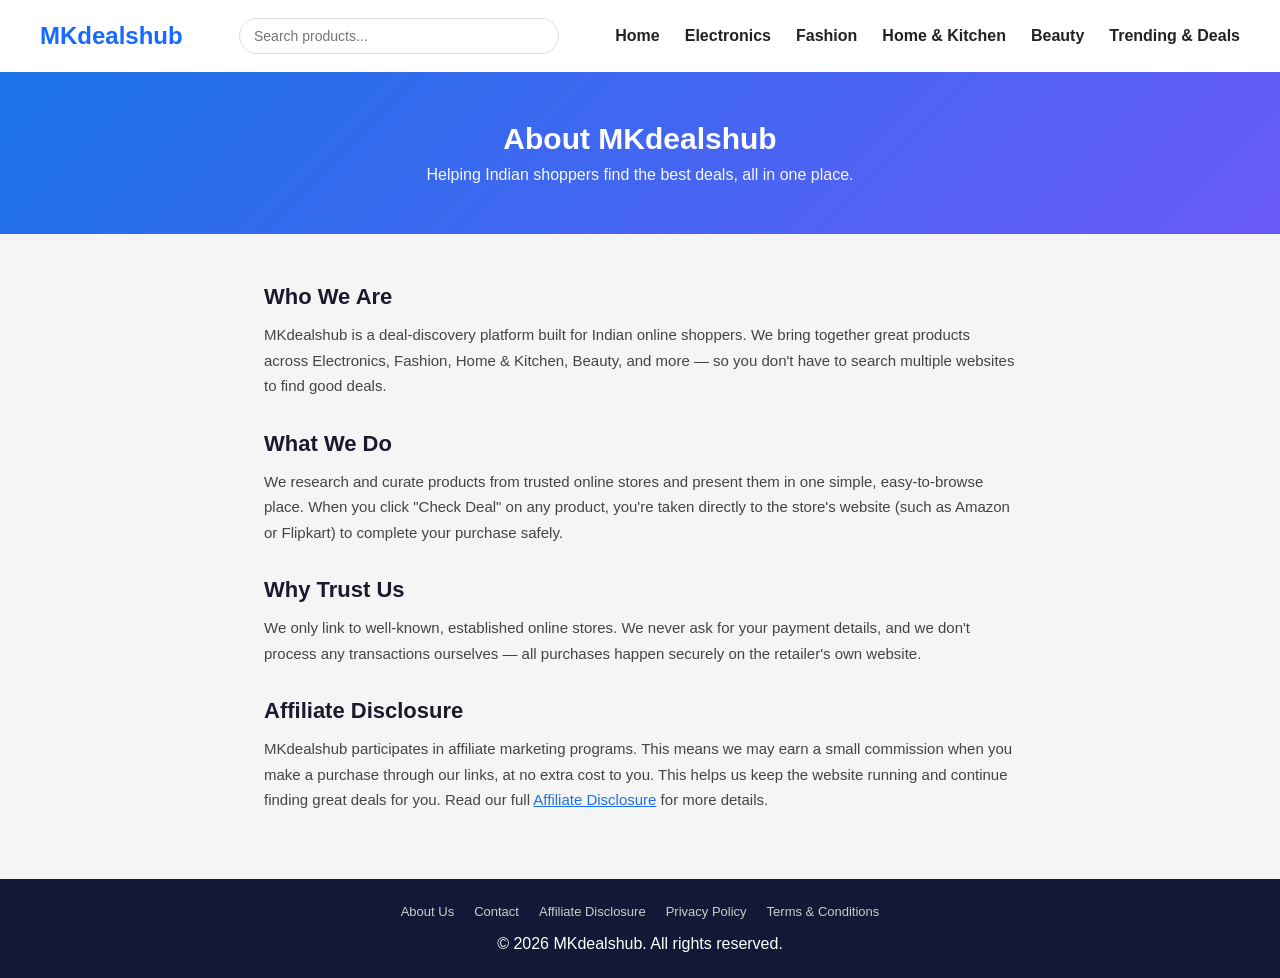
<file: about.html>
<!DOCTYPE html>
<html lang="en">
<head>
  <meta charset="UTF-8">
  <meta name="viewport" content="width=device-width, initial-scale=1.0">
  <meta name="description" content="Learn more about MKdealshub - your trusted destination for the best deals across multiple categories, made for Indian online shoppers.">
  <title>About Us - MKdealshub</title>
  <link rel="stylesheet" href="style.css">

  <!-- Google tag (gtag.js) -->
  <script async src="https://www.googletagmanager.com/gtag/js?id=G-NQM50Y5CRT"></script>
  <script>
    window.dataLayer = window.dataLayer || [];
    function gtag(){dataLayer.push(arguments);}
    gtag('js', new Date());
    gtag('config', 'G-NQM50Y5CRT');
  </script>
</head>
<body>

  <header class="site-header">
    <a href="index.html" class="logo">MKdealshub</a>

    <div class="search-box">
      <input type="text" id="searchInput" placeholder="Search products...">
    </div>

    <nav>
      <ul class="nav-menu" id="navMenu">
        <li><a href="index.html">Home</a></li>
        <li><a href="electronics.html">Electronics</a></li>
        <li><a href="fashion.html">Fashion</a></li>
        <li><a href="home-kitchen.html">Home & Kitchen</a></li>
        <li><a href="beauty.html">Beauty</a></li>
        <li><a href="trending.html">Trending & Deals</a></li>
      </ul>
    </nav>

    <button class="menu-toggle" id="menuToggle" aria-label="Open menu">
      <span></span>
      <span></span>
      <span></span>
    </button>
  </header>

  <section class="page-banner">
    <h1>About MKdealshub</h1>
    <p>Helping Indian shoppers find the best deals, all in one place.</p>
  </section>

  <section class="static-content">
    <h2>Who We Are</h2>
    <p>MKdealshub is a deal-discovery platform built for Indian online shoppers. We bring together great products across Electronics, Fashion, Home & Kitchen, Beauty, and more — so you don't have to search multiple websites to find good deals.</p>

    <h2>What We Do</h2>
    <p>We research and curate products from trusted online stores and present them in one simple, easy-to-browse place. When you click "Check Deal" on any product, you're taken directly to the store's website (such as Amazon or Flipkart) to complete your purchase safely.</p>

    <h2>Why Trust Us</h2>
    <p>We only link to well-known, established online stores. We never ask for your payment details, and we don't process any transactions ourselves — all purchases happen securely on the retailer's own website.</p>

    <h2>Affiliate Disclosure</h2>
    <p>MKdealshub participates in affiliate marketing programs. This means we may earn a small commission when you make a purchase through our links, at no extra cost to you. This helps us keep the website running and continue finding great deals for you. Read our full <a href="affiliate-disclosure.html">Affiliate Disclosure</a> for more details.</p>
  </section>

  <footer class="site-footer">
    <div class="footer-links">
      <a href="about.html">About Us</a>
      <a href="contact.html">Contact</a>
      <a href="affiliate-disclosure.html">Affiliate Disclosure</a>
      <a href="privacy-policy.html">Privacy Policy</a>
      <a href="terms.html">Terms & Conditions</a>
    </div>
    <p>&copy; 2026 MKdealshub. All rights reserved.</p>
  </footer>

  <script src="products.js"></script>
  <script src="static-page.js"></script>
</body>
</html>
</file>
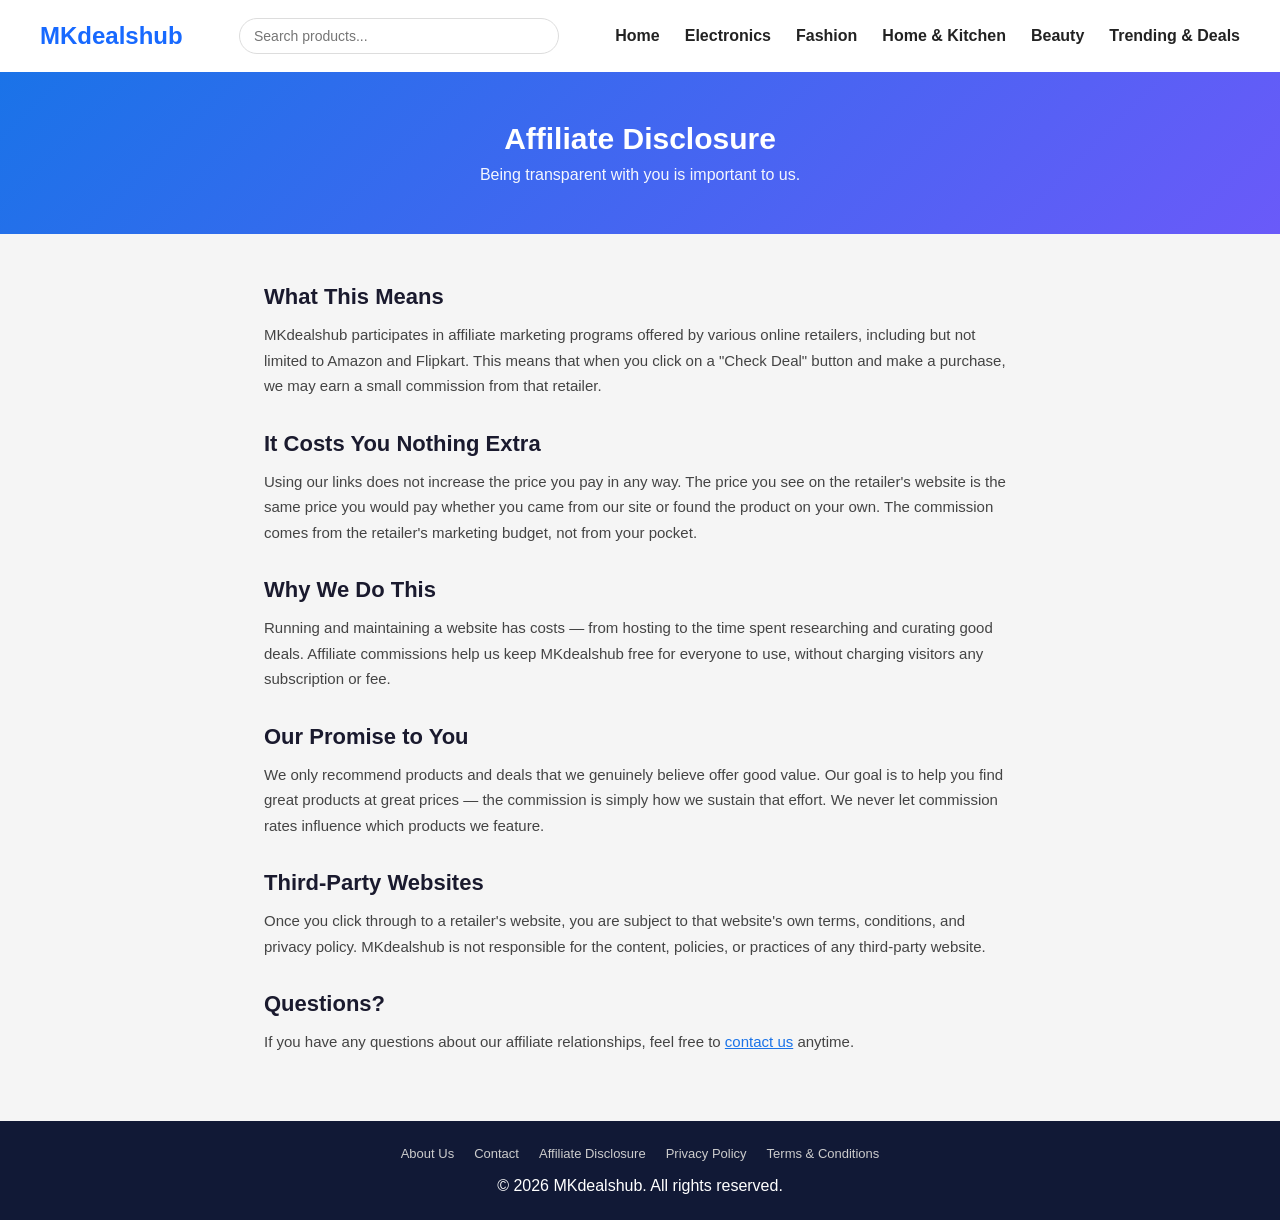
<file: affiliate-disclosure.html>
<!DOCTYPE html>
<html lang="en">
<head>
  <meta charset="UTF-8">
  <meta name="viewport" content="width=device-width, initial-scale=1.0">
  <meta name="description" content="Read our affiliate disclosure to understand how MKdealshub earns commissions through affiliate links.">
  <title>Affiliate Disclosure - MKdealshub</title>
  <link rel="stylesheet" href="style.css">

  <!-- Google tag (gtag.js) -->
  <script async src="https://www.googletagmanager.com/gtag/js?id=G-NQM50Y5CRT"></script>
  <script>
    window.dataLayer = window.dataLayer || [];
    function gtag(){dataLayer.push(arguments);}
    gtag('js', new Date());
    gtag('config', 'G-NQM50Y5CRT');
  </script>
</head>
<body>

  <header class="site-header">
    <a href="index.html" class="logo">MKdealshub</a>

    <div class="search-box">
      <input type="text" id="searchInput" placeholder="Search products...">
    </div>

    <nav>
      <ul class="nav-menu" id="navMenu">
        <li><a href="index.html">Home</a></li>
        <li><a href="electronics.html">Electronics</a></li>
        <li><a href="fashion.html">Fashion</a></li>
        <li><a href="home-kitchen.html">Home & Kitchen</a></li>
        <li><a href="beauty.html">Beauty</a></li>
        <li><a href="trending.html">Trending & Deals</a></li>
      </ul>
    </nav>

    <button class="menu-toggle" id="menuToggle" aria-label="Open menu">
      <span></span>
      <span></span>
      <span></span>
    </button>
  </header>

  <section class="page-banner">
    <h1>Affiliate Disclosure</h1>
    <p>Being transparent with you is important to us.</p>
  </section>

  <section class="static-content">
    <h2>What This Means</h2>
    <p>MKdealshub participates in affiliate marketing programs offered by various online retailers, including but not limited to Amazon and Flipkart. This means that when you click on a "Check Deal" button and make a purchase, we may earn a small commission from that retailer.</p>

    <h2>It Costs You Nothing Extra</h2>
    <p>Using our links does not increase the price you pay in any way. The price you see on the retailer's website is the same price you would pay whether you came from our site or found the product on your own. The commission comes from the retailer's marketing budget, not from your pocket.</p>

    <h2>Why We Do This</h2>
    <p>Running and maintaining a website has costs — from hosting to the time spent researching and curating good deals. Affiliate commissions help us keep MKdealshub free for everyone to use, without charging visitors any subscription or fee.</p>

    <h2>Our Promise to You</h2>
    <p>We only recommend products and deals that we genuinely believe offer good value. Our goal is to help you find great products at great prices — the commission is simply how we sustain that effort. We never let commission rates influence which products we feature.</p>

    <h2>Third-Party Websites</h2>
    <p>Once you click through to a retailer's website, you are subject to that website's own terms, conditions, and privacy policy. MKdealshub is not responsible for the content, policies, or practices of any third-party website.</p>

    <h2>Questions?</h2>
    <p>If you have any questions about our affiliate relationships, feel free to <a href="contact.html">contact us</a> anytime.</p>
  </section>

  <footer class="site-footer">
    <div class="footer-links">
      <a href="about.html">About Us</a>
      <a href="contact.html">Contact</a>
      <a href="affiliate-disclosure.html">Affiliate Disclosure</a>
      <a href="privacy-policy.html">Privacy Policy</a>
      <a href="terms.html">Terms & Conditions</a>
    </div>
    <p>&copy; 2026 MKdealshub. All rights reserved.</p>
  </footer>

  <script src="products.js"></script>
  <script src="static-page.js"></script>
</body>
</html>
</file>
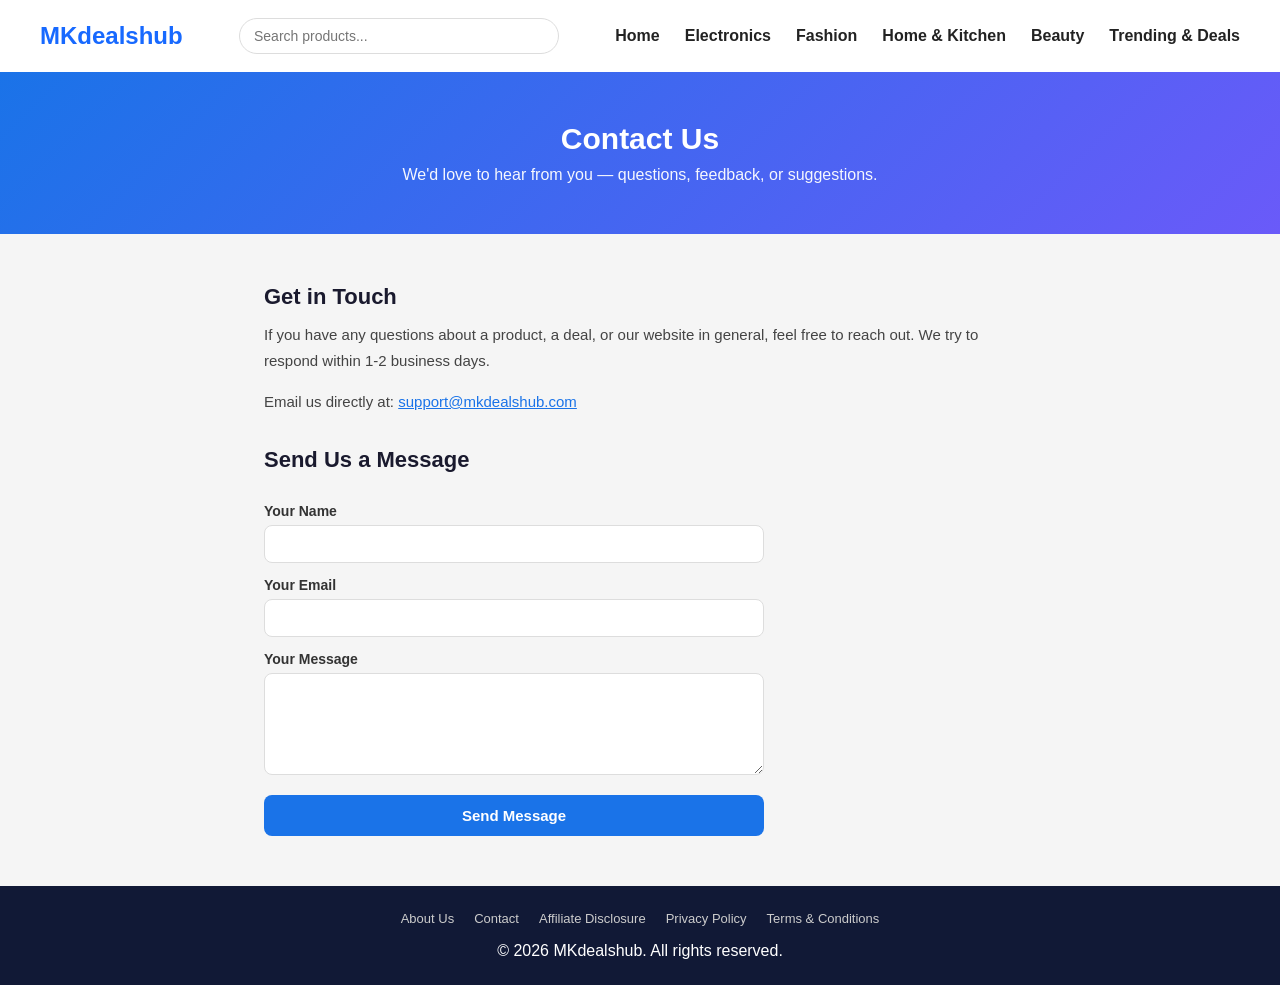
<file: contact.html>
<!DOCTYPE html>
<html lang="en">
<head>
  <meta charset="UTF-8">
  <meta name="viewport" content="width=device-width, initial-scale=1.0">
  <meta name="description" content="Get in touch with the MKdealshub team for questions, feedback, or suggestions.">
  <title>Contact Us - MKdealshub</title>
  <link rel="stylesheet" href="style.css">

  <!-- Google tag (gtag.js) -->
  <script async src="https://www.googletagmanager.com/gtag/js?id=G-NQM50Y5CRT"></script>
  <script>
    window.dataLayer = window.dataLayer || [];
    function gtag(){dataLayer.push(arguments);}
    gtag('js', new Date());
    gtag('config', 'G-NQM50Y5CRT');
  </script>
</head>
<body>

  <header class="site-header">
    <a href="index.html" class="logo">MKdealshub</a>

    <div class="search-box">
      <input type="text" id="searchInput" placeholder="Search products...">
    </div>

    <nav>
      <ul class="nav-menu" id="navMenu">
        <li><a href="index.html">Home</a></li>
        <li><a href="electronics.html">Electronics</a></li>
        <li><a href="fashion.html">Fashion</a></li>
        <li><a href="home-kitchen.html">Home & Kitchen</a></li>
        <li><a href="beauty.html">Beauty</a></li>
        <li><a href="trending.html">Trending & Deals</a></li>
      </ul>
    </nav>

    <button class="menu-toggle" id="menuToggle" aria-label="Open menu">
      <span></span>
      <span></span>
      <span></span>
    </button>
  </header>

  <section class="page-banner">
    <h1>Contact Us</h1>
    <p>We'd love to hear from you — questions, feedback, or suggestions.</p>
  </section>

  <section class="static-content">
    <h2>Get in Touch</h2>
    <p>If you have any questions about a product, a deal, or our website in general, feel free to reach out. We try to respond within 1-2 business days.</p>
    <p>Email us directly at: <a href="mailto:support@mkdealshub.com">support@mkdealshub.com</a></p>

    <h2>Send Us a Message</h2>
    <form class="contact-form" id="contactForm">
      <label for="nameInput">Your Name</label>
      <input type="text" id="nameInput" name="name" required>

      <label for="emailInput">Your Email</label>
      <input type="email" id="emailInput" name="email" required>

      <label for="messageInput">Your Message</label>
      <textarea id="messageInput" name="message" rows="5" required></textarea>

      <button type="submit" class="form-submit-btn">Send Message</button>
    </form>
    <p id="formConfirmation" style="display:none; color: #1a9c56; font-weight: 600; margin-top: 12px;">Thank you! Your message has been noted. We'll get back to you soon.</p>
  </section>

  <footer class="site-footer">
    <div class="footer-links">
      <a href="about.html">About Us</a>
      <a href="contact.html">Contact</a>
      <a href="affiliate-disclosure.html">Affiliate Disclosure</a>
      <a href="privacy-policy.html">Privacy Policy</a>
      <a href="terms.html">Terms & Conditions</a>
    </div>
    <p>&copy; 2026 MKdealshub. All rights reserved.</p>
  </footer>

  <script src="products.js"></script>
  <script src="static-page.js"></script>
</body>
</html>
</file>
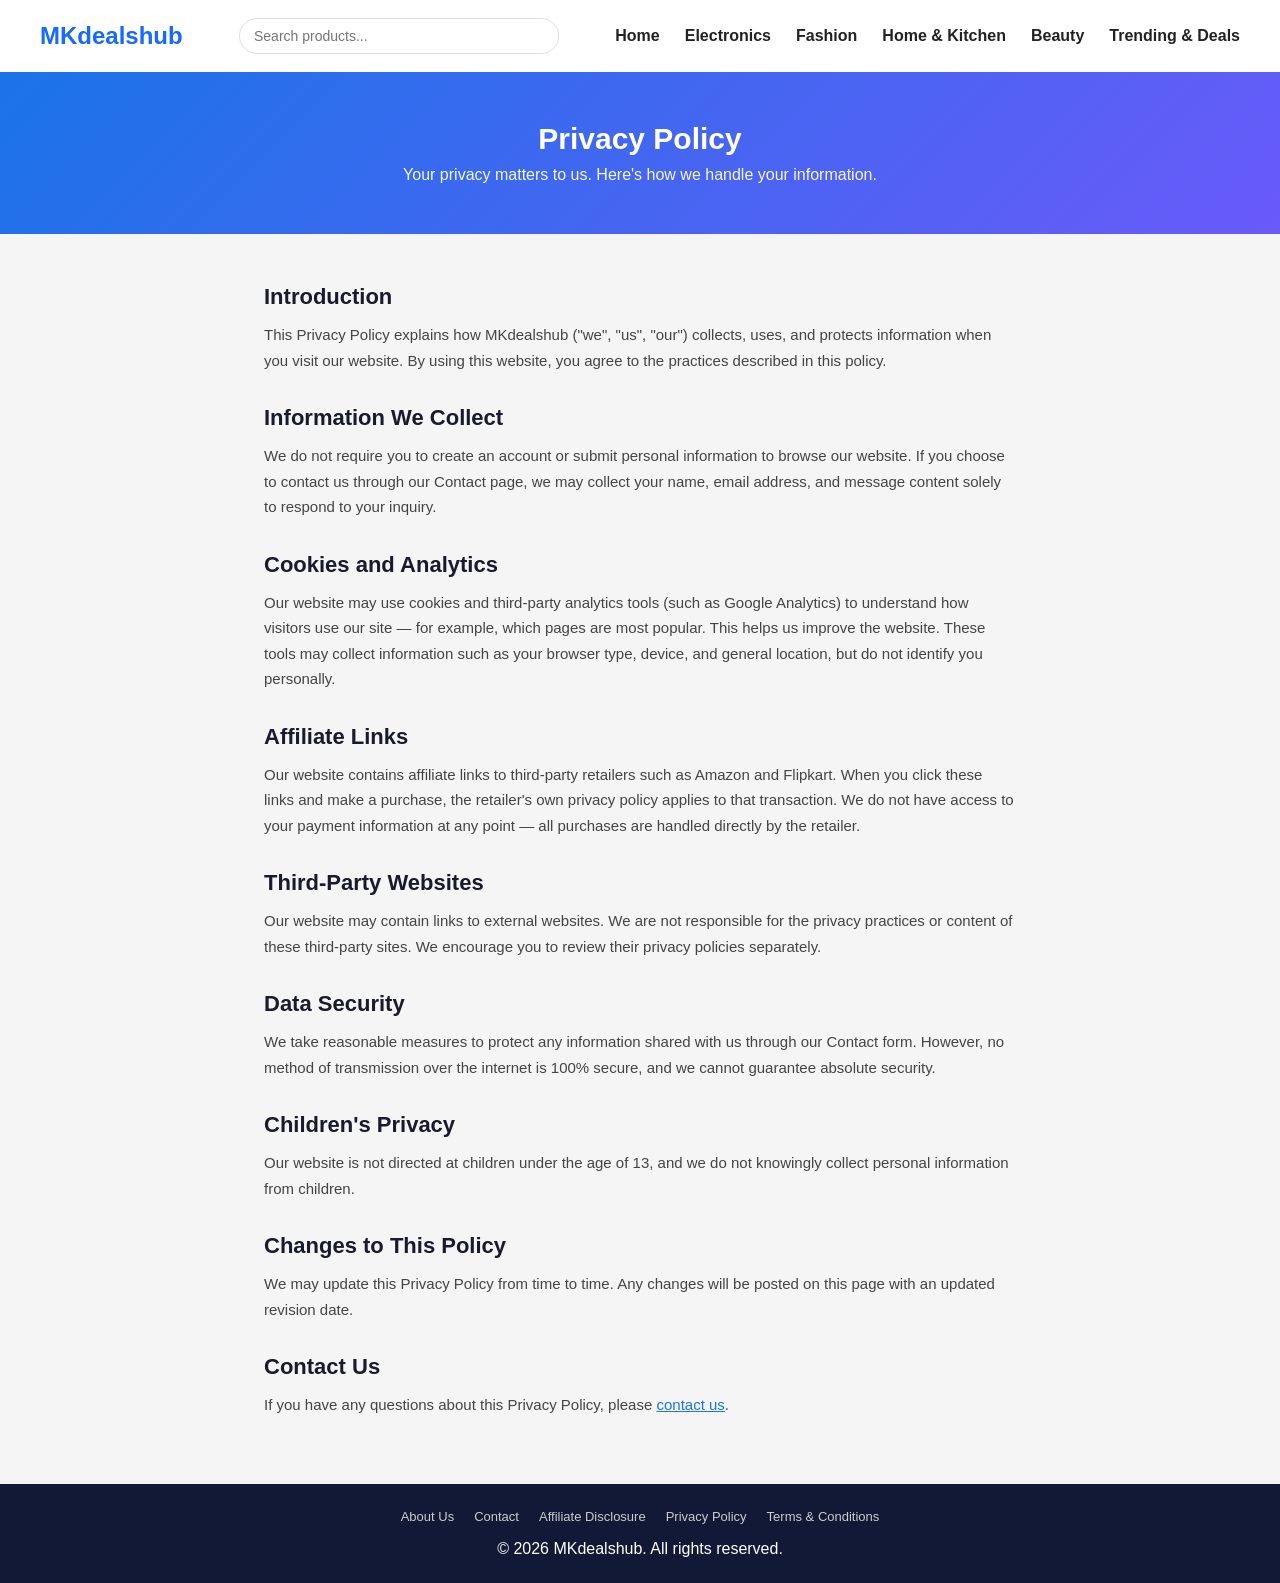
<file: privacy-policy.html>
<!DOCTYPE html>
<html lang="en">
<head>
  <meta charset="UTF-8">
  <meta name="viewport" content="width=device-width, initial-scale=1.0">
  <meta name="description" content="Read the MKdealshub Privacy Policy to understand how we handle your information.">
  <title>Privacy Policy - MKdealshub</title>
  <link rel="stylesheet" href="style.css">

  <!-- Google tag (gtag.js) -->
  <script async src="https://www.googletagmanager.com/gtag/js?id=G-NQM50Y5CRT"></script>
  <script>
    window.dataLayer = window.dataLayer || [];
    function gtag(){dataLayer.push(arguments);}
    gtag('js', new Date());
    gtag('config', 'G-NQM50Y5CRT');
  </script>
</head>
<body>

  <header class="site-header">
    <a href="index.html" class="logo">MKdealshub</a>

    <div class="search-box">
      <input type="text" id="searchInput" placeholder="Search products...">
    </div>

    <nav>
      <ul class="nav-menu" id="navMenu">
        <li><a href="index.html">Home</a></li>
        <li><a href="electronics.html">Electronics</a></li>
        <li><a href="fashion.html">Fashion</a></li>
        <li><a href="home-kitchen.html">Home & Kitchen</a></li>
        <li><a href="beauty.html">Beauty</a></li>
        <li><a href="trending.html">Trending & Deals</a></li>
      </ul>
    </nav>

    <button class="menu-toggle" id="menuToggle" aria-label="Open menu">
      <span></span>
      <span></span>
      <span></span>
    </button>
  </header>

  <section class="page-banner">
    <h1>Privacy Policy</h1>
    <p>Your privacy matters to us. Here's how we handle your information.</p>
  </section>

  <section class="static-content">
    <h2>Introduction</h2>
    <p>This Privacy Policy explains how MKdealshub ("we", "us", "our") collects, uses, and protects information when you visit our website. By using this website, you agree to the practices described in this policy.</p>

    <h2>Information We Collect</h2>
    <p>We do not require you to create an account or submit personal information to browse our website. If you choose to contact us through our Contact page, we may collect your name, email address, and message content solely to respond to your inquiry.</p>

    <h2>Cookies and Analytics</h2>
    <p>Our website may use cookies and third-party analytics tools (such as Google Analytics) to understand how visitors use our site — for example, which pages are most popular. This helps us improve the website. These tools may collect information such as your browser type, device, and general location, but do not identify you personally.</p>

    <h2>Affiliate Links</h2>
    <p>Our website contains affiliate links to third-party retailers such as Amazon and Flipkart. When you click these links and make a purchase, the retailer's own privacy policy applies to that transaction. We do not have access to your payment information at any point — all purchases are handled directly by the retailer.</p>

    <h2>Third-Party Websites</h2>
    <p>Our website may contain links to external websites. We are not responsible for the privacy practices or content of these third-party sites. We encourage you to review their privacy policies separately.</p>

    <h2>Data Security</h2>
    <p>We take reasonable measures to protect any information shared with us through our Contact form. However, no method of transmission over the internet is 100% secure, and we cannot guarantee absolute security.</p>

    <h2>Children's Privacy</h2>
    <p>Our website is not directed at children under the age of 13, and we do not knowingly collect personal information from children.</p>

    <h2>Changes to This Policy</h2>
    <p>We may update this Privacy Policy from time to time. Any changes will be posted on this page with an updated revision date.</p>

    <h2>Contact Us</h2>
    <p>If you have any questions about this Privacy Policy, please <a href="contact.html">contact us</a>.</p>
  </section>

  <footer class="site-footer">
    <div class="footer-links">
      <a href="about.html">About Us</a>
      <a href="contact.html">Contact</a>
      <a href="affiliate-disclosure.html">Affiliate Disclosure</a>
      <a href="privacy-policy.html">Privacy Policy</a>
      <a href="terms.html">Terms & Conditions</a>
    </div>
    <p>&copy; 2026 MKdealshub. All rights reserved.</p>
  </footer>

  <script src="products.js"></script>
  <script src="static-page.js"></script>
</body>
</html>
</file>
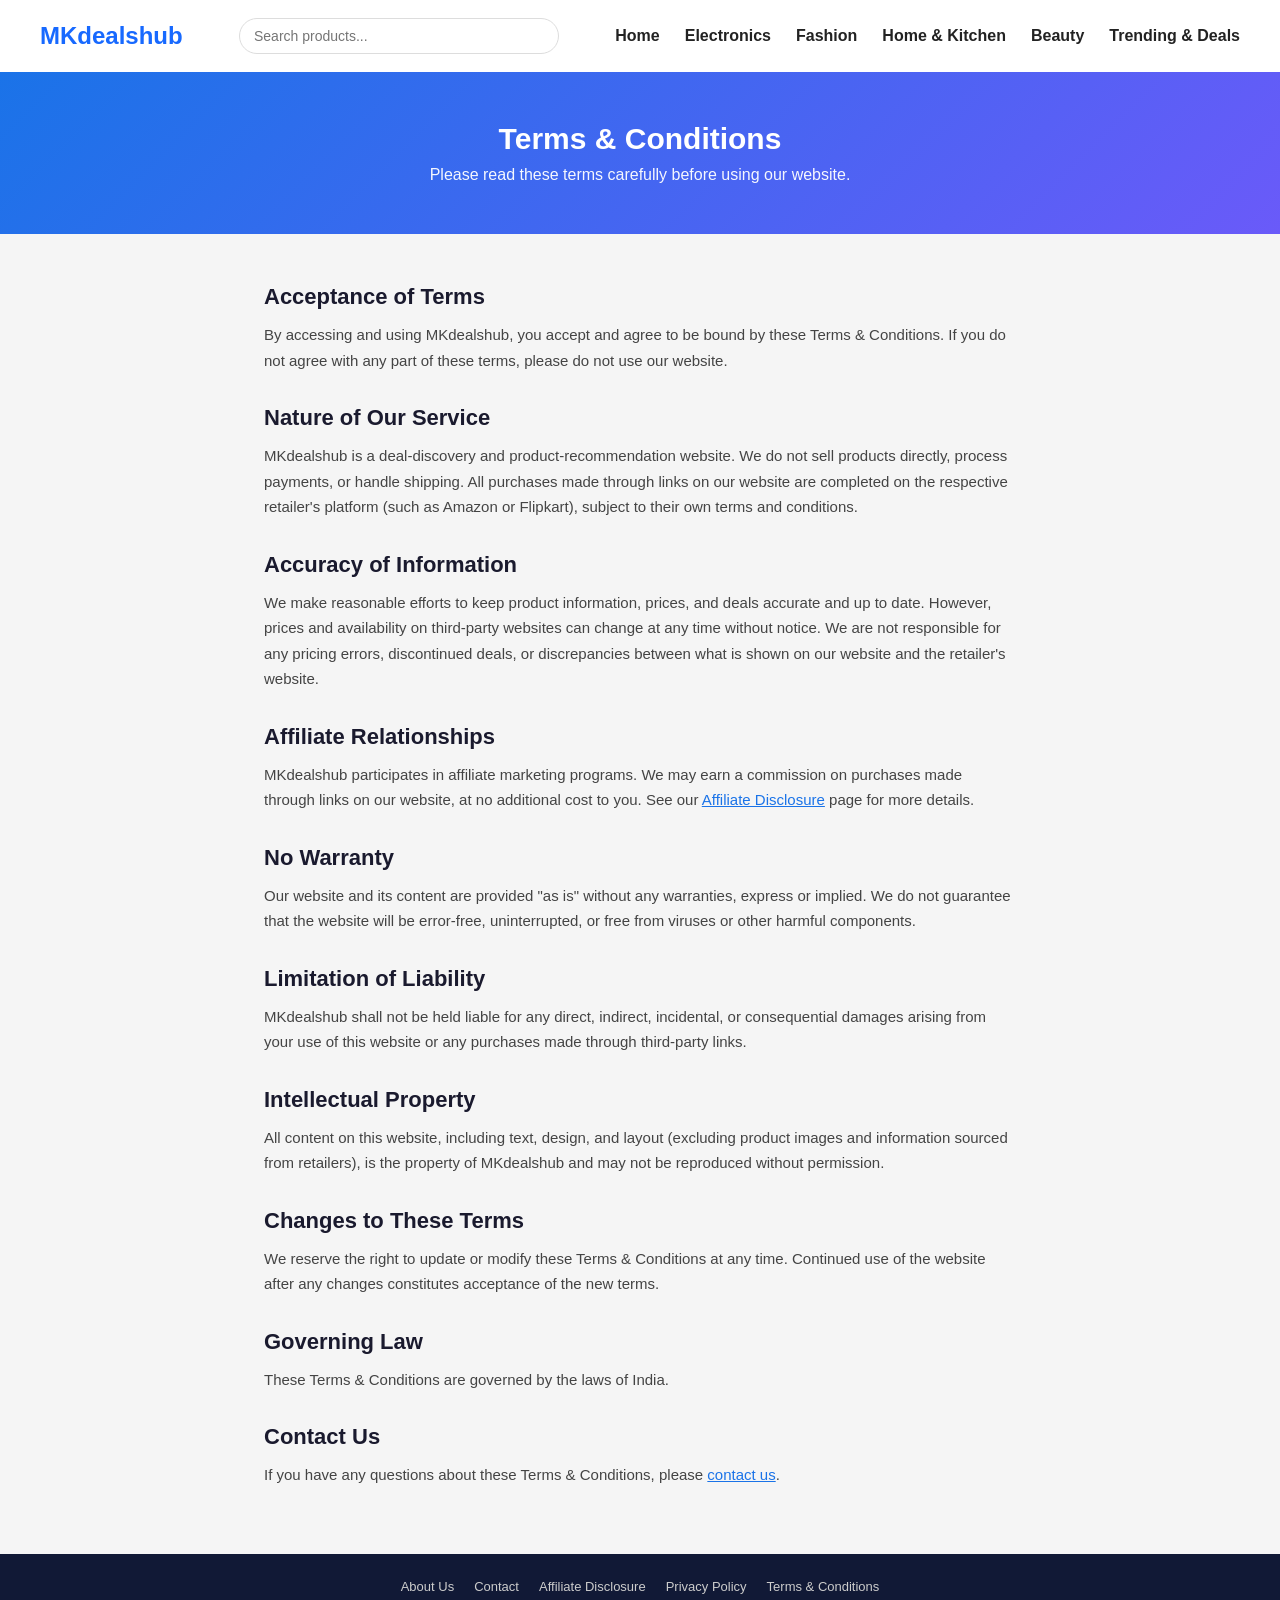
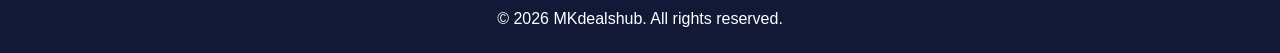
<file: terms.html>
<!DOCTYPE html>
<html lang="en">
<head>
  <meta charset="UTF-8">
  <meta name="viewport" content="width=device-width, initial-scale=1.0">
  <meta name="description" content="Read the Terms & Conditions for using the MKdealshub website.">
  <title>Terms & Conditions - MKdealshub</title>
  <link rel="stylesheet" href="style.css">

  <!-- Google tag (gtag.js) -->
  <script async src="https://www.googletagmanager.com/gtag/js?id=G-NQM50Y5CRT"></script>
  <script>
    window.dataLayer = window.dataLayer || [];
    function gtag(){dataLayer.push(arguments);}
    gtag('js', new Date());
    gtag('config', 'G-NQM50Y5CRT');
  </script>
</head>
<body>

  <header class="site-header">
    <a href="index.html" class="logo">MKdealshub</a>

    <div class="search-box">
      <input type="text" id="searchInput" placeholder="Search products...">
    </div>

    <nav>
      <ul class="nav-menu" id="navMenu">
        <li><a href="index.html">Home</a></li>
        <li><a href="electronics.html">Electronics</a></li>
        <li><a href="fashion.html">Fashion</a></li>
        <li><a href="home-kitchen.html">Home & Kitchen</a></li>
        <li><a href="beauty.html">Beauty</a></li>
        <li><a href="trending.html">Trending & Deals</a></li>
      </ul>
    </nav>

    <button class="menu-toggle" id="menuToggle" aria-label="Open menu">
      <span></span>
      <span></span>
      <span></span>
    </button>
  </header>

  <section class="page-banner">
    <h1>Terms & Conditions</h1>
    <p>Please read these terms carefully before using our website.</p>
  </section>

  <section class="static-content">
    <h2>Acceptance of Terms</h2>
    <p>By accessing and using MKdealshub, you accept and agree to be bound by these Terms & Conditions. If you do not agree with any part of these terms, please do not use our website.</p>

    <h2>Nature of Our Service</h2>
    <p>MKdealshub is a deal-discovery and product-recommendation website. We do not sell products directly, process payments, or handle shipping. All purchases made through links on our website are completed on the respective retailer's platform (such as Amazon or Flipkart), subject to their own terms and conditions.</p>

    <h2>Accuracy of Information</h2>
    <p>We make reasonable efforts to keep product information, prices, and deals accurate and up to date. However, prices and availability on third-party websites can change at any time without notice. We are not responsible for any pricing errors, discontinued deals, or discrepancies between what is shown on our website and the retailer's website.</p>

    <h2>Affiliate Relationships</h2>
    <p>MKdealshub participates in affiliate marketing programs. We may earn a commission on purchases made through links on our website, at no additional cost to you. See our <a href="affiliate-disclosure.html">Affiliate Disclosure</a> page for more details.</p>

    <h2>No Warranty</h2>
    <p>Our website and its content are provided "as is" without any warranties, express or implied. We do not guarantee that the website will be error-free, uninterrupted, or free from viruses or other harmful components.</p>

    <h2>Limitation of Liability</h2>
    <p>MKdealshub shall not be held liable for any direct, indirect, incidental, or consequential damages arising from your use of this website or any purchases made through third-party links.</p>

    <h2>Intellectual Property</h2>
    <p>All content on this website, including text, design, and layout (excluding product images and information sourced from retailers), is the property of MKdealshub and may not be reproduced without permission.</p>

    <h2>Changes to These Terms</h2>
    <p>We reserve the right to update or modify these Terms & Conditions at any time. Continued use of the website after any changes constitutes acceptance of the new terms.</p>

    <h2>Governing Law</h2>
    <p>These Terms & Conditions are governed by the laws of India.</p>

    <h2>Contact Us</h2>
    <p>If you have any questions about these Terms & Conditions, please <a href="contact.html">contact us</a>.</p>
  </section>

  <footer class="site-footer">
    <div class="footer-links">
      <a href="about.html">About Us</a>
      <a href="contact.html">Contact</a>
      <a href="affiliate-disclosure.html">Affiliate Disclosure</a>
      <a href="privacy-policy.html">Privacy Policy</a>
      <a href="terms.html">Terms & Conditions</a>
    </div>
    <p>&copy; 2026 MKdealshub. All rights reserved.</p>
  </footer>

  <script src="products.js"></script>
  <script src="static-page.js"></script>
</body>
</html>
</file>
<file: style.css>
* {
    margin: 0;
    padding: 0;
    box-sizing: border-box;
}

body {
    font-family: Arial, sans-serif;
    background: #f5f5f5;
    color: #222;
}

.site-header {
    width: 100%;
    background: white;
    display: flex;
    align-items: center;
    justify-content: space-between;
    padding: 18px 40px;
    box-shadow: 0 2px 8px rgba(0,0,0,0.1);
}

.logo {
    font-size: 24px;
    font-weight: bold;
    color: #1769ff;
    text-decoration: none;
}

.nav-menu {
    display: flex;
    list-style: none;
    gap: 25px;
}

.nav-menu li {
    display: block;
}

.nav-menu a {
    text-decoration: none;
    color: #222;
    font-size: 16px;
    font-weight: 600;
}

.nav-menu a:hover {
    color: #1769ff;
}

.menu-toggle {
    display: none;
    background: none;
    border: none;
    cursor: pointer;
}

.menu-toggle span {
    display: block;
    width: 25px;
    height: 3px;
    margin: 5px 0;
    background: #222;
}

.hero {
    min-height: 330px;
    background: linear-gradient(135deg, #007bff, #00c6ff);
    display: flex;
    flex-direction: column;
    justify-content: center;
    align-items: center;
    text-align: center;
    padding: 40px 20px;
}

.hero h1 {
    font-size: 42px;
    color: white;
    margin-bottom: 20px;
}

.hero p {
    max-width: 700px;
    font-size: 18px;
    line-height: 1.6;
    color: white;
}

.site-footer {
    background: #111936;
    color: white;
    text-align: center;
    padding: 25px;
    margin-top: 0;
}
.nav-menu {
    display: flex !important;
    list-style: none;
    gap: 25px;
    align-items: center;
}

.nav-menu li {
    display: block;
}

.nav-menu a {
    text-decoration: none;
    color: #222;
    font-size: 16px;
    font-weight: 600;
}

.menu-toggle {
    display: none;
}
.nav-menu {
    display: flex !important;
    visibility: visible !important;
    opacity: 1 !important;
    list-style: none !important;
    gap: 25px !important;
}

.nav-menu li {
    display: block !important;
    visibility: visible !important;
}

.nav-menu a {
    display: block !important;
    visibility: visible !important;
    opacity: 1 !important;
    color: #222 !important;
    text-decoration: none !important;
}

/* ---------- Products Section ---------- */
.products-section {
  max-width: 1200px;
  margin: 0 auto;
  padding: 50px 20px;
}

.section-title {
  font-size: 26px;
  margin-bottom: 28px;
  color: #1a1a2e;
  text-align: center;
}

/* ---------- Product Grid ---------- */
.product-grid {
  display: grid;
  grid-template-columns: repeat(4, 1fr);
  gap: 24px;
}

/* ---------- Product Card ---------- */
.product-card {
  background-color: #ffffff;
  border-radius: 12px;
  overflow: hidden;
  box-shadow: 0 2px 8px rgba(0, 0, 0, 0.08);
  transition: transform 0.25s ease, box-shadow 0.25s ease;
}

.product-card:hover {
  transform: translateY(-6px);
  box-shadow: 0 10px 20px rgba(0, 0, 0, 0.12);
}

.product-card img {
  width: 100%;
  height: 200px;
  object-fit: cover;
  display: block;
  background-color: #f0f0f0;
}

.product-info {
  padding: 16px;
}

.product-name {
  font-size: 15px;
  font-weight: 600;
  color: #222222;
  margin-bottom: 8px;
  min-height: 40px;
}

.product-price {
  font-size: 18px;
  font-weight: 700;
  color: #1a73e8;
  margin-bottom: 14px;
}

.check-deal-btn {
  display: block;
  text-align: center;
  background-color: #1a73e8;
  color: #ffffff;
  text-decoration: none;
  font-weight: 600;
  font-size: 14px;
  padding: 10px 0;
  border-radius: 8px;
  transition: background-color 0.2s ease;
}

.check-deal-btn:hover {
  background-color: #145dc4;
}

/* ---------- Responsive Grid ---------- */
@media (max-width: 992px) {
  .product-grid {
    grid-template-columns: repeat(3, 1fr);
  }
}

@media (max-width: 768px) {
  .product-grid {
    grid-template-columns: repeat(2, 1fr);
  }
}

@media (max-width: 480px) {
  .product-grid {
    grid-template-columns: repeat(1, 1fr);
    gap: 16px;
  }
}
/* ---------- Category Section ---------- */
.categories-section {
  max-width: 1200px;
  margin: 0 auto;
  padding: 40px 20px 20px;
}

.category-grid {
  display: grid;
  grid-template-columns: repeat(5, 1fr);
  gap: 20px;
}

.category-card {
  background: #ffffff;
  border-radius: 12px;
  padding: 25px 15px;
  text-align: center;
  text-decoration: none;
  color: #222222;
  box-shadow: 0 2px 8px rgba(0, 0, 0, 0.08);
  transition: transform 0.25s ease, box-shadow 0.25s ease;
}

.category-card:hover {
  transform: translateY(-5px);
  box-shadow: 0 10px 20px rgba(0, 0, 0, 0.12);
}

.category-card h3 {
  font-size: 18px;
  margin-bottom: 8px;
  color: #1769ff;
}

.category-card p {
  font-size: 13px;
  line-height: 1.4;
  color: #666666;
}

@media (max-width: 992px) {
  .category-grid {
    grid-template-columns: repeat(3, 1fr);
  }
}

@media (max-width: 768px) {
  .category-grid {
    grid-template-columns: repeat(2, 1fr);
  }
}

@media (max-width: 480px) {
  .category-grid {
    grid-template-columns: 1fr;
  }
}
/* ---------- Category Page Banner ---------- */
.page-banner {
  text-align: center;
  padding: 50px 20px;
  background: linear-gradient(135deg, #1a73e8, #6a5af9);
  color: #ffffff;
}

.page-banner h1 {
  font-size: 30px;
  margin-bottom: 10px;
}

.page-banner p {
  font-size: 16px;
  opacity: 0.95;
}
/* ---------- Search Box ---------- */
.search-box {
  flex: 1;
  max-width: 320px;
  margin: 0 20px;
}

.search-box input {
  width: 100%;
  padding: 9px 14px;
  border: 1px solid #dddddd;
  border-radius: 20px;
  font-size: 14px;
  outline: none;
  transition: border-color 0.2s ease;
}

.search-box input:focus {
  border-color: #1a73e8;
}

/* ---------- Mobile: stack header items ---------- */
@media (max-width: 768px) {
  .site-header {
    flex-wrap: wrap;
    row-gap: 12px;
  }

  .search-box {
    order: 3;
    max-width: 100%;
    width: 100%;
    margin: 0;
  }
}
/* ---------- Product Detail Page ---------- */
.product-detail-section {
  max-width: 1000px;
  margin: 0 auto;
  padding: 50px 20px;
}

.product-detail-card {
  display: flex;
  gap: 40px;
  background-color: #ffffff;
  border-radius: 14px;
  padding: 30px;
  box-shadow: 0 4px 12px rgba(0, 0, 0, 0.08);
}

.product-detail-img {
  width: 350px;
  height: 350px;
  object-fit: cover;
  border-radius: 10px;
  flex-shrink: 0;
}

.product-detail-info h1 {
  font-size: 26px;
  margin-bottom: 14px;
  color: #1a1a2e;
}

.product-detail-price {
  font-size: 28px;
  font-weight: 700;
  color: #1a73e8;
  margin-bottom: 10px;
}

.product-detail-category {
  font-size: 14px;
  color: #777777;
  text-transform: capitalize;
  margin-bottom: 24px;
}

.check-deal-btn-large {
  display: inline-block;
  background-color: #1a73e8;
  color: #ffffff;
  text-decoration: none;
  font-weight: 600;
  font-size: 16px;
  padding: 14px 36px;
  border-radius: 8px;
  transition: background-color 0.2s ease;
}

.check-deal-btn-large:hover {
  background-color: #145dc4;
}

.affiliate-note {
  font-size: 12px;
  color: #999999;
  margin-top: 16px;
  max-width: 400px;
}

.product-not-found {
  text-align: center;
  padding: 60px 20px;
}

/* ---------- Mobile: stack image and info vertically ---------- */
@media (max-width: 768px) {
  .product-detail-card {
    flex-direction: column;
  }

  .product-detail-img {
    width: 100%;
    height: 260px;
  }
}
/* ---------- Product Card Link Fix ---------- */
.product-card-link {
  text-decoration: none;
  color: inherit;
  display: block;
}

.product-info-bottom {
  padding: 0 16px 16px 16px;
}
/* ---------- Fade-in Animation for Sections ---------- */
@keyframes fadeInUp {
  from {
    opacity: 0;
    transform: translateY(20px);
  }
  to {
    opacity: 1;
    transform: translateY(0);
  }
}

.hero,
.page-banner {
  animation: fadeInUp 0.6s ease-out;
}

.product-card {
  animation: fadeInUp 0.5s ease-out backwards;
}

/* Har card thoda thoda delay ke saath aaye (staggered effect) */
.product-card:nth-child(1) { animation-delay: 0.05s; }
.product-card:nth-child(2) { animation-delay: 0.1s; }
.product-card:nth-child(3) { animation-delay: 0.15s; }
.product-card:nth-child(4) { animation-delay: 0.2s; }
.product-card:nth-child(5) { animation-delay: 0.25s; }
.product-card:nth-child(6) { animation-delay: 0.3s; }
.product-card:nth-child(7) { animation-delay: 0.35s; }
.product-card:nth-child(8) { animation-delay: 0.4s; }
/* ---------- Smooth Scrolling (jab kisi anchor link par click ho) ---------- */
html {
  scroll-behavior: smooth;
}

/* ---------- Button Press Effect ---------- */
.check-deal-btn:active,
.check-deal-btn-large:active {
  transform: scale(0.96);
}

.check-deal-btn,
.check-deal-btn-large {
  transition: background-color 0.2s ease, transform 0.1s ease;
}

/* ---------- Logo hover effect ---------- */
.logo {
  transition: opacity 0.2s ease;
}

.logo:hover {
  opacity: 0.75;
}

/* ---------- Nav links smooth underline effect ---------- */
.nav-menu li a {
  position: relative;
}

.nav-menu li a::after {
  content: '';
  position: absolute;
  left: 0;
  bottom: -4px;
  width: 0;
  height: 2px;
  background-color: #1a73e8;
  transition: width 0.25s ease;
}

.nav-menu li a:hover::after {
  width: 100%;
}

/* ---------- Image smooth load-in ---------- */
.product-card img,
.product-detail-img {
  transition: opacity 0.3s ease;
}

/* ---------- Search box smooth focus effect ---------- */
.search-box input {
  transition: border-color 0.2s ease, box-shadow 0.2s ease;
}

.search-box input:focus {
  box-shadow: 0 0 0 3px rgba(26, 115, 232, 0.15);
}
/* ---------- Static Content Pages (About, Contact, etc.) ---------- */
.static-content {
  max-width: 800px;
  margin: 0 auto;
  padding: 50px 24px;
}

.static-content h2 {
  font-size: 22px;
  color: #1a1a2e;
  margin-top: 32px;
  margin-bottom: 12px;
}

.static-content h2:first-child {
  margin-top: 0;
}

.static-content p {
  font-size: 15px;
  color: #444444;
  margin-bottom: 16px;
  line-height: 1.7;
}

.static-content a {
  color: #1a73e8;
  text-decoration: underline;
}
/* ---------- Contact Form ---------- */
.contact-form {
  display: flex;
  flex-direction: column;
  max-width: 500px;
  margin-top: 16px;
}

.contact-form label {
  font-size: 14px;
  font-weight: 600;
  color: #333333;
  margin-bottom: 6px;
  margin-top: 14px;
}

.contact-form input,
.contact-form textarea {
  padding: 10px 12px;
  border: 1px solid #dddddd;
  border-radius: 8px;
  font-size: 14px;
  font-family: inherit;
  outline: none;
  transition: border-color 0.2s ease;
}

.contact-form input:focus,
.contact-form textarea:focus {
  border-color: #1a73e8;
}

.form-submit-btn {
  margin-top: 20px;
  background-color: #1a73e8;
  color: #ffffff;
  border: none;
  padding: 12px 0;
  border-radius: 8px;
  font-size: 15px;
  font-weight: 600;
  cursor: pointer;
  transition: background-color 0.2s ease, transform 0.1s ease;
}

.form-submit-btn:hover {
  background-color: #145dc4;
}

.form-submit-btn:active {
  transform: scale(0.97);
}
/* ---------- Footer Links ---------- */
.footer-links {
  display: flex;
  flex-wrap: wrap;
  justify-content: center;
  gap: 20px;
  margin-bottom: 16px;
}

.footer-links a {
  color: #cccccc;
  text-decoration: none;
  font-size: 13px;
  transition: color 0.2s ease;
}

.footer-links a:hover {
  color: #ffffff;
  text-decoration: underline;
}
</file>
